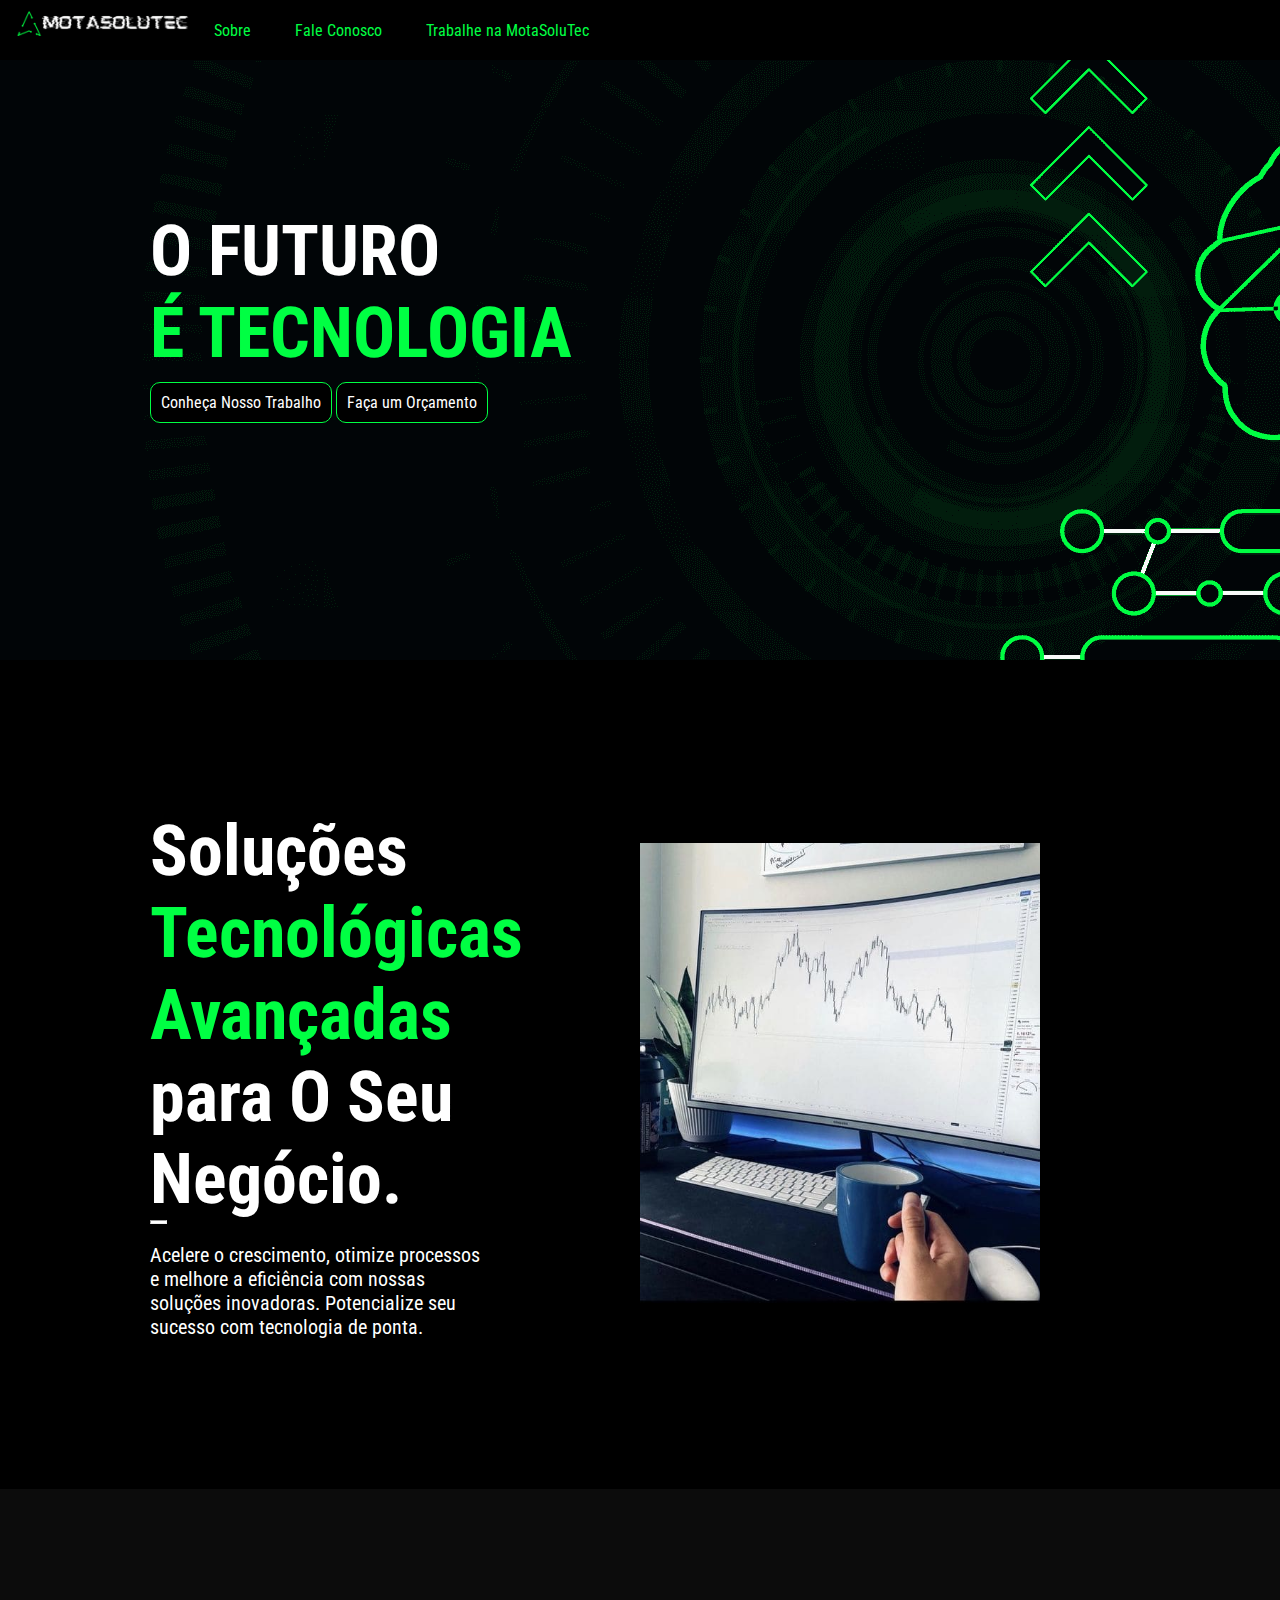
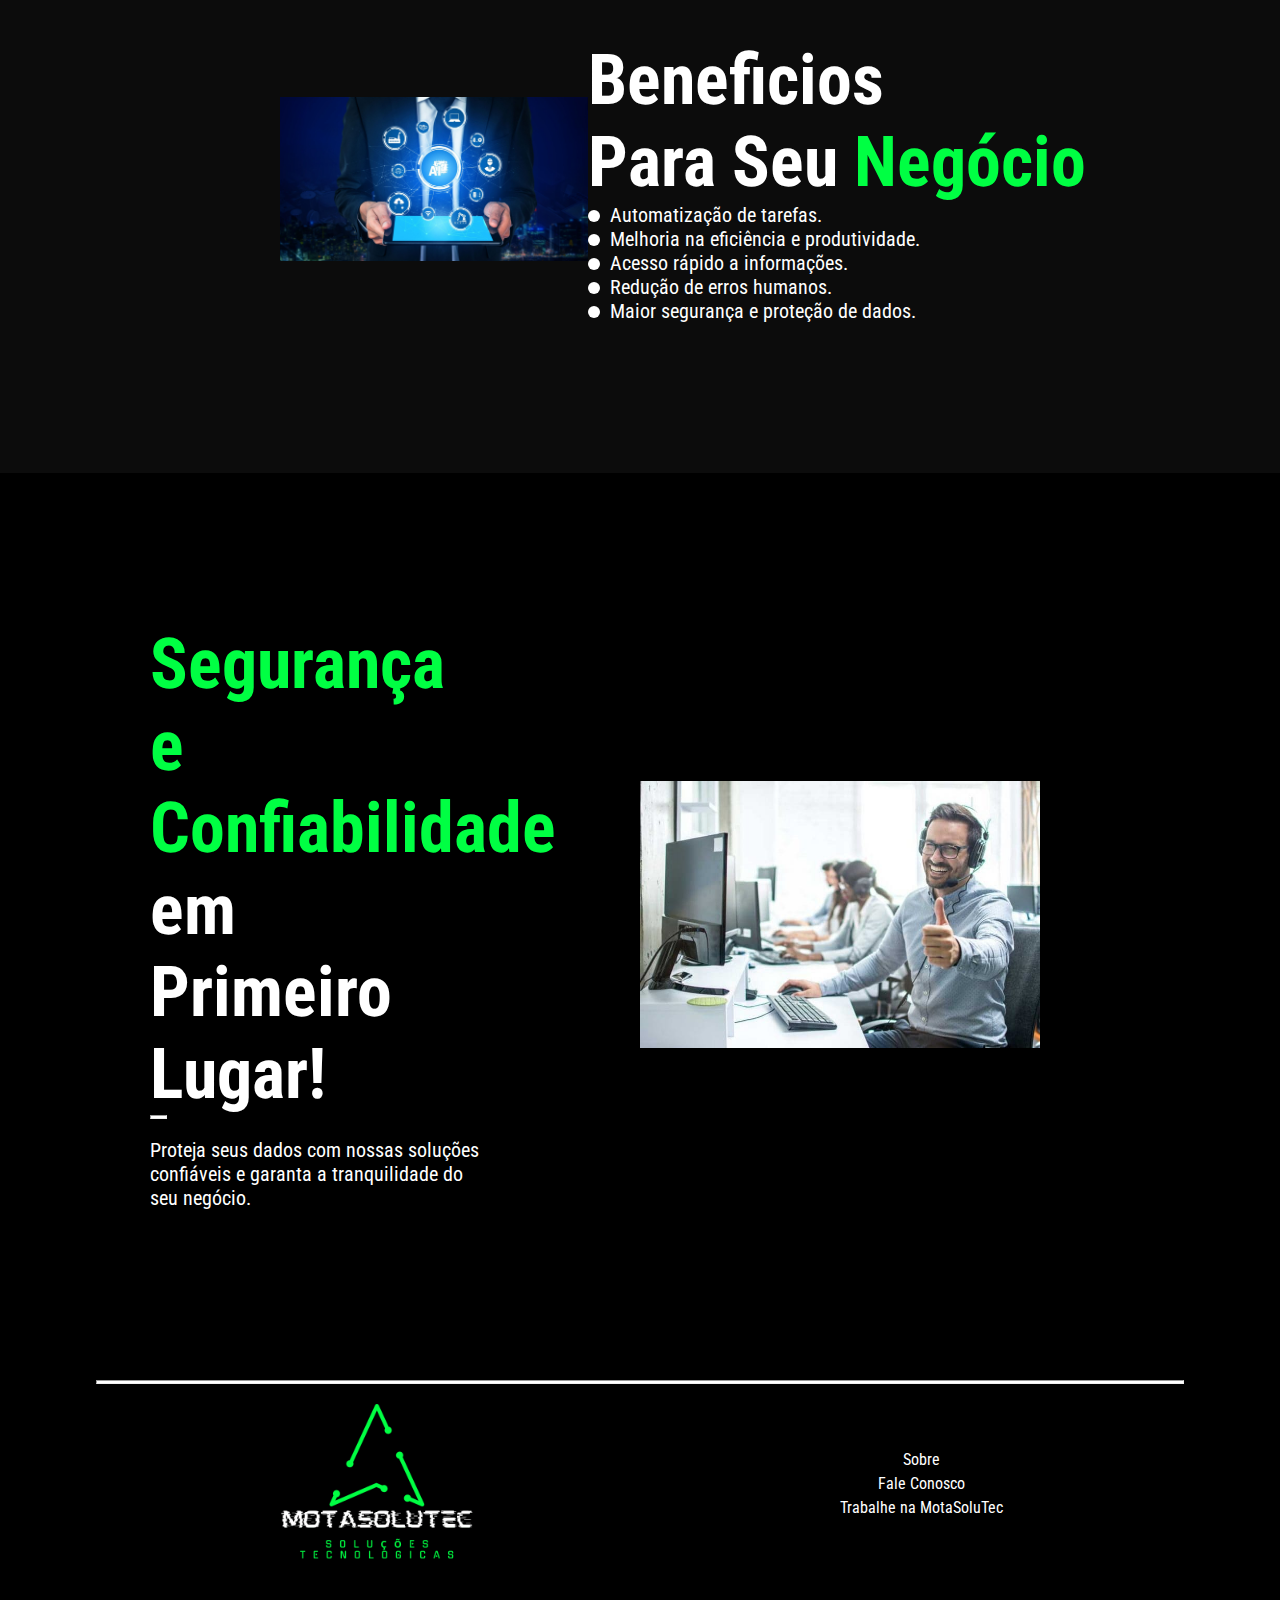
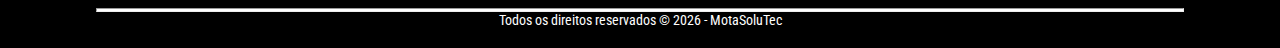
<file: index.html>
<!DOCTYPE html>
<html lang="en">

<head>
    <meta charset="UTF-8">
    <meta http-equiv="X-UA-Compatible" content="IE=edge">
    <meta name="viewport" content="width=device-width, initial-scale=1.0">
    <link rel="stylesheet" href="Styles/MainStyle.css">
    <title>MotaSoluTec</title>
</head>

<body>
    <nav>
        <ul id="nav-h">
            <li><img onclick="pgpr()" src="imgs/BannerNav.png" alt=""></li>
            <li><a href="sobre.html">Sobre</a></li>
            <li><a href="faleconosco.html">Fale Conosco</a></li>
            <li><a href="trabalheconosco.html">Trabalhe na MotaSoluTec</a></li>
        </ul>
    </nav>
    <div class="conteudo">
        <!-- BANNER 1 -->
        <div id="bannerprincipal">
            <div id="textobanner">
                <h1 style="color: white;">O FUTURO</h1>
                <h1 style="color: #00ff43;">É TECNOLOGIA</h1><br>
                <a onclick="rolarsolu()" id="botbanner" href="#">Conheça Nosso Trabalho</a>
                <a id="botbanner" href="contrate.html">Faça um Orçamento</a>
            </div>
        </div>
        <!-- BANNER 2 -->
        <div class="banner-container">
            <div id="banner2">
                <h1>Soluções <span class="txtverde">Tecnológicas Avançadas</span></h1>
                <h1>para O Seu Negócio.</h1>
                <br>
                <hr>
                <br>
                <p>Acelere o crescimento, otimize processos e melhore a eficiência com nossas soluções inovadoras.
                    Potencialize seu sucesso com tecnologia de ponta.</p>
            </div>
            <div class="image-container">
                <img src="imgs/Banner1.jpg" alt="Descrição da imagem">
            </div>
        </div>
        <!-- BANNER 3 -->
        <div class="banner-container3">
            <div class="image-container3">
                <img src="imgs/Banner2.jpg" alt="Descrição da imagem">
            </div>
            <div id="banner3">
                <h1>Beneficios<br>Para Seu <span class="txtverde">Negócio</span></h1>
                <p><span class="topic-dot"></span>Automatização de tarefas.<br>
                    <span class="topic-dot"></span>Melhoria na eficiência e produtividade.<br>
                    <span class="topic-dot"></span>Acesso rápido a informações.<br>
                    <span class="topic-dot"></span>Redução de erros humanos.<br>
                    <span class="topic-dot"></span>Maior segurança e proteção de dados.
                </p>
            </div>
        </div>
        <!-- BANNER 4 -->
        <div class="banner-container">
            <div id="banner2">
                <h1><span class="txtverde">Segurança e Confiabilidade </span></h1>
                <h1> em Primeiro Lugar!</h1>
                <br>
                <hr>
                <br>
                <p>Proteja seus dados com nossas soluções confiáveis e garanta a tranquilidade do seu negócio.</p>
            </div>
            <div class="image-container">
                <img src="imgs/Banner3.jpg" alt="Descrição da imagem">
            </div>
        </div>
    </div>
    <!-- FOOTER -->
    <footer>
        <hr class="footerhr">
        <div class="footer-container">
            <div class="footer-top">
                <div class="footer-logo">
                    <img onclick="pgpr()" src="imgs/logo2.png" alt="Logo">
                </div>
                <div class="footer-topics">
                    <ul>
                        <li><a href="sobre.html">Sobre</a></li>
                        <li><a href="faleconosco.html">Fale Conosco</a></li>
                        <li><a href="trabalheconosco.html">Trabalhe na MotaSoluTec</a></li>
                    </ul>
                </div>
            </div>
            <hr class="footerhr">
            <div class="footer-bottom">
                <p id="direitospg"></p>
            </div>
        </div>
    </footer>

</body>
<script src="Scripts/ScriptMain.js"></script>

</html>
</file>
<file: Styles/MainStyle.css>
/* IMPORTS */
@import url('https://fonts.googleapis.com/css2?family=Roboto+Condensed:wght@400;700&display=swap');

/* ESTILOS GERAIS */

.topic-dot {
    display: inline-block;
    width: 12px;
    height: 12px;
    border-radius: 50%;
    background-color: white;
    margin-right: 10px;
}

.txtverde {
    color: #00ff43;
}



/* ESTILOS DE NAVEGAÇÃO */
body {
    background-color: black;
}

* {
    color: white;
    margin: 0 auto;
    padding: 0;
    box-sizing: border-box;
    font-family: 'Roboto Condensed', sans-serif;
}

#nav-h {
    list-style: none;
    padding: 0;
    background-color: black;
}

#nav-h li {
    display: inline;
}

#nav-h li a {
    color: #00ff43;
    text-decoration: none;
    display: inline-block;
    padding: 20px;
}

#nav-h li a:hover {
    color: black;
    background-color: #00ff43;
}

#nav-h li img {
    padding-left: 15px;
    padding-top: 10px;
    border: 0;
    width: 190px;
    cursor: pointer;
}

/* Banner Página Principal */

#bannerprincipal {
    width: 100%;
    height: 600px;
    background-image: url(../imgs/BannerPagPrincipal.png);
}

#textobanner {
    padding-top: 150px;
    padding-left: 150px;
}

#textobanner h1 {
    font-size: 70px;
}

#botbanner {
    color: white;
    background-color: black;
    border: 1.7px #00ff43 solid;
    text-decoration: none;
    padding: 10px;
    border-radius: 10px;
    cursor: pointer;
}

#botbanner:hover {
    color: black;
    border: none;
    background: #00ff43;

}

/* Banner2 */
.banner-container {
    display: flex;
    align-items: center;
}

#banner2 {
    padding: 150px;
    background-size: cover;
    width: 50%;
    color: white;
}

#banner2 hr {
    margin: 0 auto 0 0;
    text-align: left;
    height: 4px;
    width: 5%;
    background-color: white;
}

#banner2 h1 {
    display: inline;
    font-size: 70px;
}

#banner2 p {
    font-size: 20px;
}

.image-container {
    flex: 1;
    text-align: right;
}

.image-container img {
    margin-right: 280px;
    width: 100%;
    max-width: 400px;
    /* Ajuste o tamanho da imagem conforme necessário */
}

/* Banner 3 */
.banner-container3 {
    padding: 150px;
    background-color: rgb(12, 12, 12);
    display: flex;
    align-items: center;
    justify-content: flex-end;
}

.image-container3 {
    margin-left: 130px;
    flex: 1;
    text-align: left;
}

.image-container3 img {
    width: 100%;
    max-width: 400px;
    /* Ajuste o tamanho da imagem conforme necessário */
}

#banner3 {
    color: white;
    text-align: left;
}

#banner3 p {
    margin-right: 210px;
    font-size: 20px;
}

#banner3 h1 {
    font-size: 70px;
}

/* FOOTER */

.footerhr {
    margin: 0 auto 0 0;
    height: 4px;
    background-color: white;
    align-items: center;
}

footer {
    background-color: black;
    color: white;
    padding: 20px 0;
    width: 85%;
}

.footer-container {
    margin: 0 auto;
    text-align: center;
}

.footer-top {
    display: flex;
    align-items: center;
    justify-content: space-between;
    margin-bottom: 20px;
}

.footer-logo img {
    width: 200px;
    /* Ajuste o tamanho da logo conforme necessário */
}

.footer-topics h3 {
    margin-bottom: 10px;
}

.footer-topics ul {
    list-style: none;
    padding: 0;
    margin: 0;
}

.footer-topics li {
    margin-bottom: 5px;
}

.footer-topics a {
    text-decoration: none;
    color: white;
}
.footer-topics a:hover{
    color: #00ff43;
}

.footer-bottom {
    font-size: 14px;
    color: #999;
}
footer{
    margin-bottom: 0%;
}
</file>
